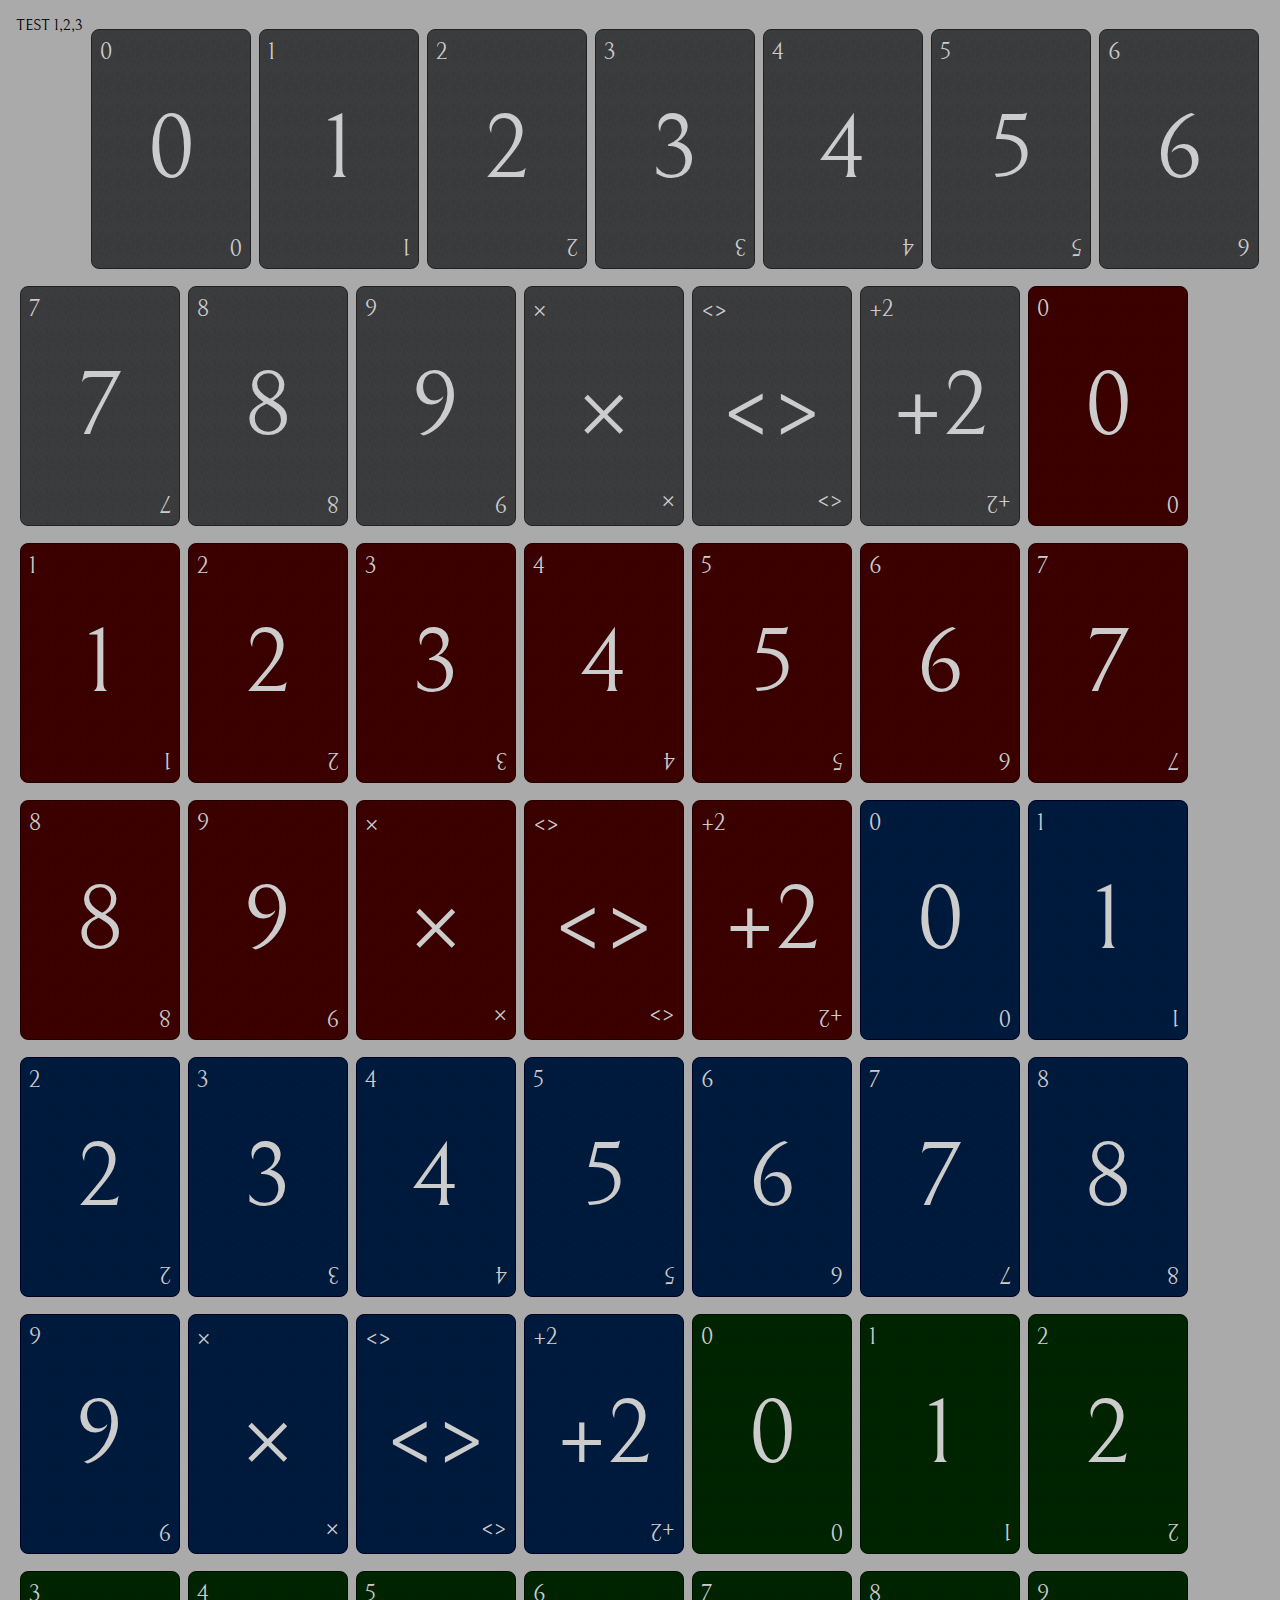
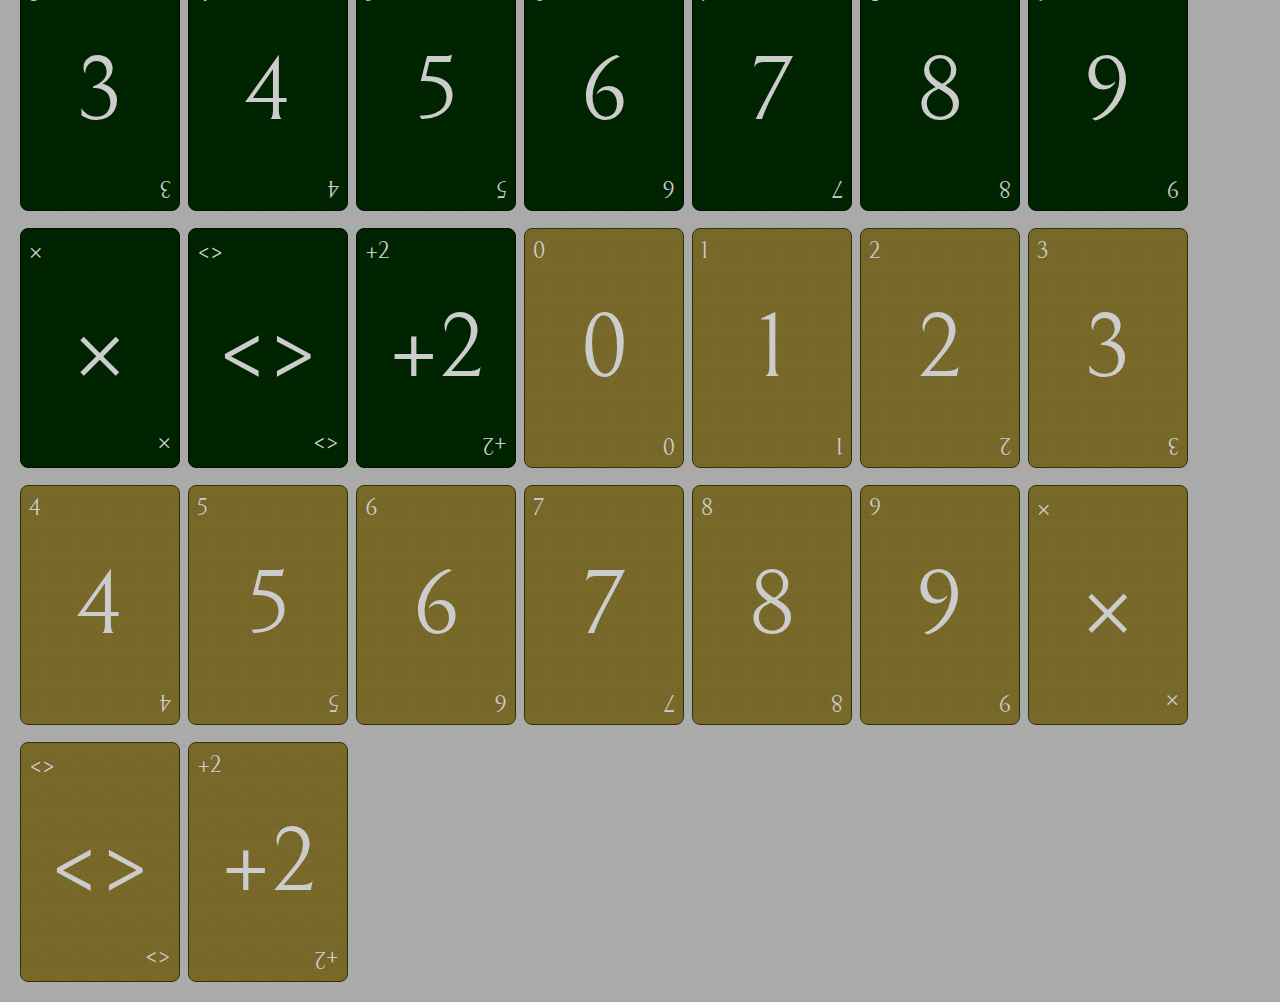
<file: UNO/Web/index.html>
<!doctype html>
<html>
<head>
    <link href="https://fonts.googleapis.com/css?family=Bellefair" rel="stylesheet">
    <script src="https://ajax.googleapis.com/ajax/libs/jquery/3.2.1/jquery.min.js"></script>
    <link href="Cards.css" rel="stylesheet">
    <script>
        $(window).on('load', function () {
            var nr = ['zero', 'one', 'two', 'three', 'four', 'five', 'six', 'seven', 'eight', 'nine', 'miss', 'switch', 'take-two'];
            var color = ['', 'red', 'blue', 'green', 'yellow'];

            $(color).each(function (j, c) {
                $(nr).each(function (i, n) {
                    var cl = n + ' ' + c;

                    $('body').append(
                        '<div class="card ' + cl + '">' +
                        '    <div class="small"></div>' +
                        '</div>'
                    );
                });
            });
        });

        var connection = new WebSocket('ws://localhost:666');

        // When the connection is open, send some data to the server
        connection.onopen = function () {
            connection.send('Ping'); // Send the message 'Ping' to the server
        };

        // Log errors
        connection.onerror = function (error) {
            console.log('WebSocket Error ' + error);
        };

        // Log messages from the server
        connection.onmessage = function (e) {
            console.log('Server: ' + e.data);
        };


    </script>
</head>
<body>
    TEST 1,2,3
</body>
</html>
</file>
<file: UNO/Web/Cards.css>
﻿body {
    background: #aaa;
    padding: 16px;
}

* {
    box-sizing: border-box;
    margin: 0;
    padding: 0;
    font-family: 'Bellefair', serif;
}

.card {
    width: 160px;
    height: 240px;
    border-radius: 8px;
    position: relative;
    display: inline-table;
    color: #ccc;
    background: url(cardbg.png);
    border: 1px solid #222222;
    margin: 4px;
}


    .card > .small::before,
    .card > .small::after {
        position: absolute;
        padding: 8px;
        font-size: 24px;
    }

    .card > .small::before {
        top: 0;
        left: 0;
    }

    .card > .small::after {
        bottom: 0;
        right: 0;
        transform: rotate(180deg);
    }

    .card::after {
        width: 100%;
        height: 100%;
        text-align: center;
        font-size: 92px;
        vertical-align: middle;
        display: table-cell;
    }

    .card.red {
        background: url(cardbg_red.png);
        border: 1px solid #200;
    }

    .card.blue {
        background: url(cardbg_blue.png);
        border: 1px solid #002;
    }

    .card.green {
        background: url(cardbg_green.png);
        border: 1px solid #010;
    }

    .card.yellow {
        background: url(cardbg_yellow.png);
        border: 1px solid #330;
    }

    .card.zero > .small::before,
    .card.zero > .small::after,
    .card.zero::after {
        content: '0';
    }

    .card.one > .small::before,
    .card.one > .small::after,
    .card.one::after {
        content: '1';
    }

    .card.two > .small::before,
    .card.two > .small::after,
    .card.two::after {
        content: '2';
    }

    .card.three > .small::before,
    .card.three > .small::after,
    .card.three::after {
        content: '3';
    }

    .card.four > .small::before,
    .card.four > .small::after,
    .card.four::after {
        content: '4';
    }

    .card.five > .small::before,
    .card.five > .small::after,
    .card.five::after {
        content: '5';
    }

    .card.six > .small::before,
    .card.six > .small::after,
    .card.six::after {
        content: '6';
    }

    .card.seven > .small::before,
    .card.seven > .small::after,
    .card.seven::after {
        content: '7';
    }

    .card.eight > .small::before,
    .card.eight > .small::after,
    .card.eight::after {
        content: '8';
    }

    .card.nine > .small::before,
    .card.nine > .small::after,
    .card.nine::after {
        content: '9';
    }

    .card.miss > .small::before,
    .card.miss > .small::after,
    .card.miss::after {
        content: '×';
    }

    .card.switch > .small::before,
    .card.switch > .small::after,
    .card.switch::after {
        content: '<>';
    }

    .card.take-two > .small::before,
    .card.take-two > .small::after,
    .card.take-two::after {
        content: '+2';
    }
</file>
